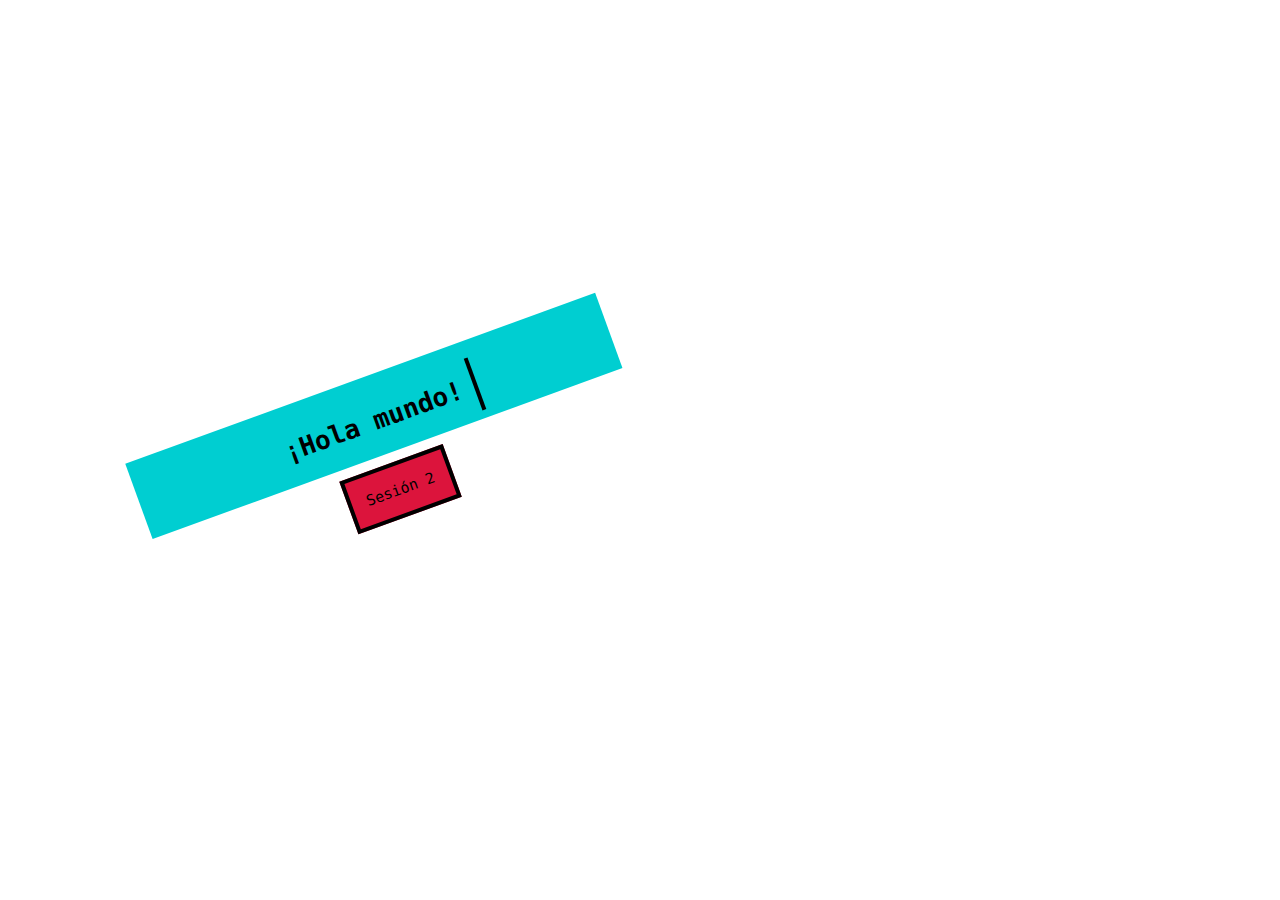
<file: index.html>
<!DOCTYPE html>
<html lang="es">
    <head>
        <meta charset="UTF-8" />
        <meta http-equiv="X-UA-Compatible" content="IE=edge" />
        <meta name="viewport" content="width=device-width, initial-scale=1.0" />
        <title>Pagina 01</title>
        <link rel="stylesheet" href="estilosindex.css">
        
    </head>
    <body>
        <br />
        <br />
        <br />
        <br />
        <br />
        <br />
        <br />
        <br />
        <br />
        <br />
        <br />
        <br />
        <br />
        <br />
        <br />
        <br />
        <br />
        <br />
        <br />
        

        <div class="contenedor">
            <center><h1>¡Hola mundo! </h1></center>
            <a href="Sesion02.html">
            <button>Sesión 2</button>
                
            </a>
        </div>
        <br />
        <br />
        <br />
        <br />
        <br />
       
    </body>
</html>
</file>
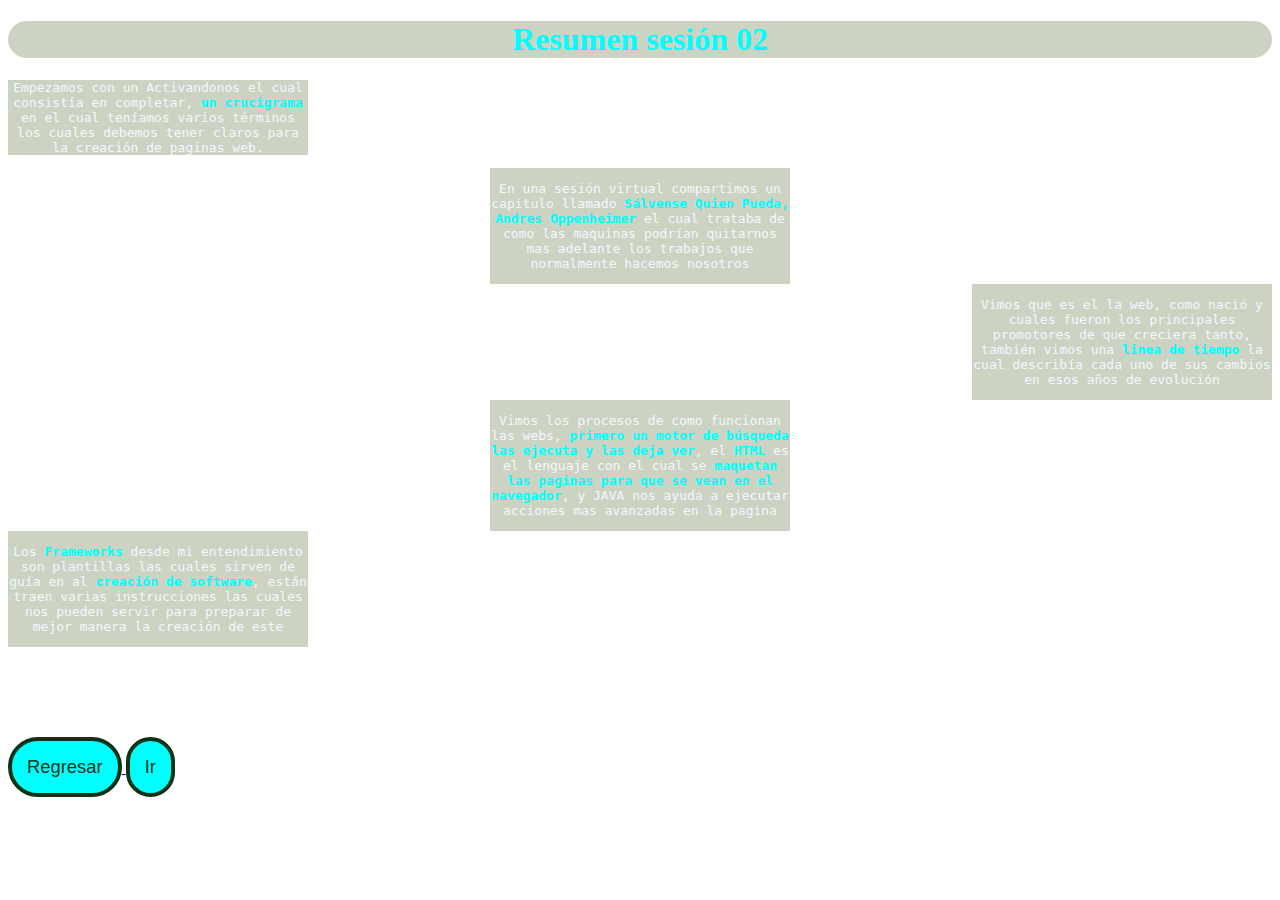
<file: Sesion02.html>
<!DOCTYPE html>
<html lang="es">
    <head>
        <meta charset="UTF-8" />
        <meta http-equiv="X-UA-Compatible" content="IE=edge" />
        <meta name="viewport" content="width=device-width, initial-scale=1.0" />
        <title>Pagina 02</title>
        <link rel="stylesheet" href="estilosS2.css" />
    </head>
    <body>
        <h1>Resumen sesión 02</h1>
        <div class="container_reus">
            <div class="reus">
                <p>Empezamos con un Activandonos el cual consistía en completar, <b>un crucigrama</b> en el cual teníamos varios términos los cuales debemos tener claros para la creación de paginas web.</p>
            </div>
        </div>
        <div class="container_primero">
            <div class="primero">
                <p>En una sesión virtual compartimos un capitulo llamado <b>Sálvense Quien Pueda, Andres Oppenheimer</b> el cual trataba de como las maquinas podrían quitarnos mas adelante los trabajos que normalmente hacemos nosotros</p>
            </div>
        </div>
        <div class="container_segundo">
            <div class="segundo">
                <p>Vimos que es el la web, como nació y cuales fueron los principales promotores de que creciera tanto, también vimos una <b> linea de tiempo </b>la cual describía cada uno de sus cambios en esos años de evolución</p>
            </div>
        </div>
        <div class="container_tercero">
            <div class="tercero">
                <p>
                    Vimos los procesos de como funcionan las webs, <b>primero un motor de búsqueda las ejecuta y las deja ver</b>, el <b>HTML</b> es el lenguaje con el cual se <b>maquetan las paginas para que se vean en el navegador</b>, y
                    JAVA nos ayuda a ejecutar acciones mas avanzadas en la pagina
                </p>
            </div>
        </div>
        <div class="container_cuarto">
            <div class="cuarto">
                <p>
                    Los <b>Frameworks</b> desde mi entendimiento son plantillas las cuales sirven de guía en al <b>creación de software</b>, están traen varias instrucciones las cuales nos pueden servir para preparar de mejor manera la
                    creación de este
                </p>
            </div>
        </div>
        <br />
        <br />
        <br />
        <br />
        <br />
        <a href="index.html">
            <button>Regresar</button>
        </a>

        <a href="Sesion03.html">
            <button>Ir</button>
        </a>
    </body>
</html>
</file>
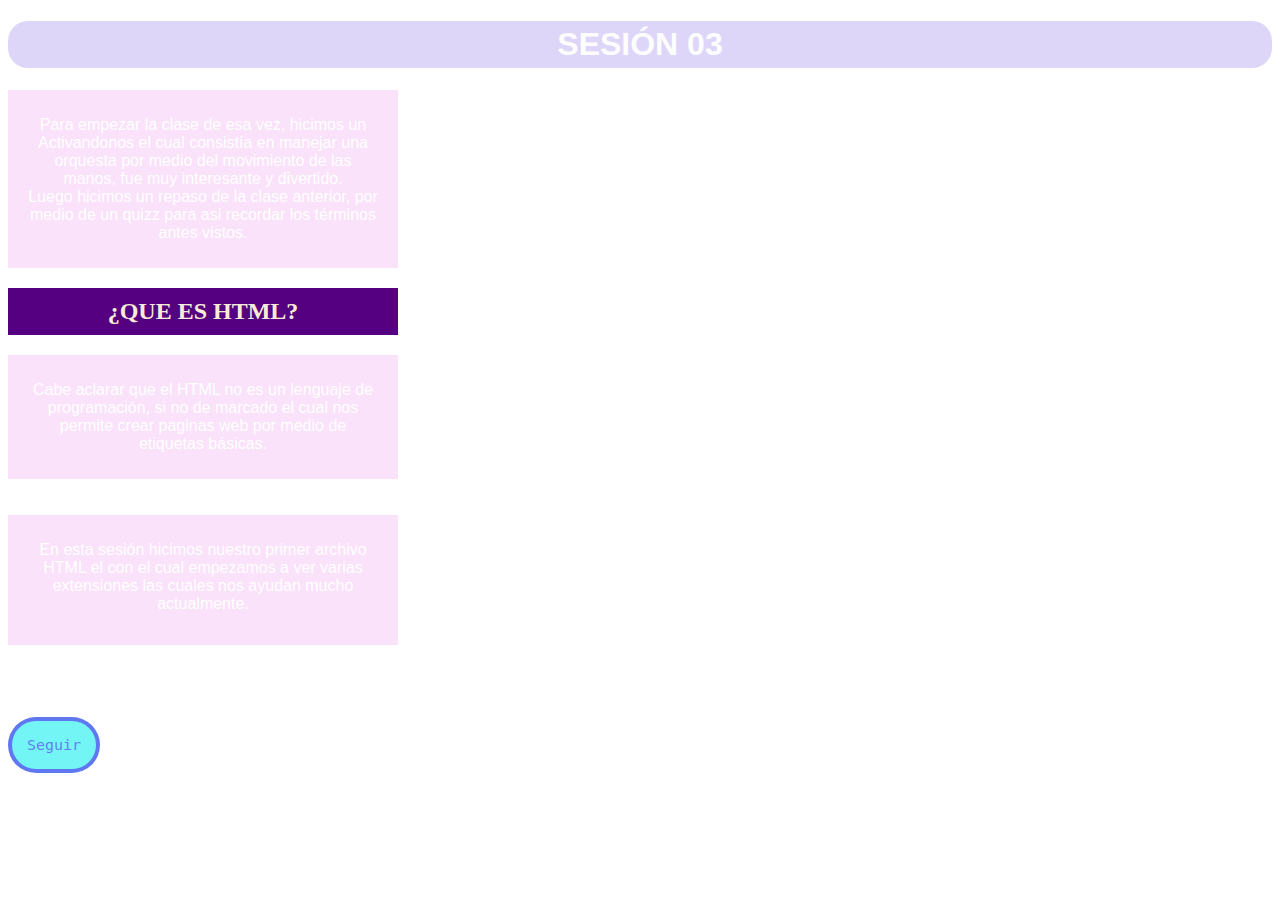
<file: Sesion03.html>
<!DOCTYPE html>
<html lang="es">
    <head>
        <meta charset="UTF-8" />
        <meta http-equiv="X-UA-Compatible" content="IE=edge" />
        <meta name="viewport" content="width=device-width, initial-scale=1.0" />
        <title>Pagina 03</title>
        <link rel="stylesheet" href="estilosS3.css" />
    </head>
    <body>
        <h1>SESIÓN 03</h1>
        <div class="container_p">
            <p>
                Para empezar la clase de esa vez, hicimos un Activandonos el cual consistía en manejar una orquesta por medio del movimiento de las manos, fue muy interesante y divertido.
                <br />
                Luego hicimos un repaso de la clase anterior, por medio de un quizz para asi recordar los términos antes vistos.
            </p>
        </div>
        <h2>¿QUE ES HTML?</h2>
        <div class="container_p2">
            <p>Cabe aclarar que el HTML no es un lenguaje de programación, si no de marcado el cual nos permite crear paginas web por medio de etiquetas básicas.</p>
        </div>

        <br><br>
    
        <div class="container_p3">
            <p>
                En esta sesión hicimos nuestro primer archivo HTML el con el cual empezamos a ver varias extensiones las cuales nos ayudan mucho actualmente.

            </p>

            <table>
                <tr>
                <th></th>
                </tr>
            </table>  
        </div>
        <br />
        <br />
        <br />
        <br />
        <a href="Sesion04.html">
            <button>Seguir</button>
        </a>
    </body>
</html>
</file>
<file: estilosindex.css>
body {
    background-image: url(https://i.pinimg.com/originals/74/c9/80/74c9807b1aa877d59675dab52738d6de.png);
    background-size: cover;
}

.contenedor {
    background-color: darkturquoise;
    text-align: center;
    width: 500px;
    height: 80px;
    float: left;
    transform: rotate(-20deg) translate(20%, 80%);

}

h1 {
    display: block;
    font-family: monospace;
    white-space: nowrap;
    border-right: 4px solid;
    width: 12ch;
    padding: 2.5%;

    animation: typing 3s steps(12), blink 0.5s infinite, step-end, alternate;
    overflow: hidden;
}

@keyframes typing {
    from {
        width: 0;
    }
}

@keyframes blink {
    50% {
        border-color: transparent;
    }
}
button {
    background-color: crimson;
    border: solid 4px;
    padding: 15px;
    font-size: 115%;
    box-sizing: border-box;
    font-family: monospace;
}
</file>
<file: estilosS2.css>
body {
    background-image: url(https://media2.giphy.com/media/zqfyITjHyMzF6/source.gif);
    background-size: 1550px;
    background-size: cover;
}
h1 {
    background-color: rgba(85, 107, 47, 0.295);
    text-align: center;
    border-radius: 30px;
    color: aqua;
}
/* .container_reus{
    display: flex;
    justify-content:right;
    
} */
.reus {
    background-color: rgba(85, 107, 47, 0.295);
    text-align: center;
    width: 300px;
    height: auto;
}
p {
    font-family: monospace;
    color: aliceblue;
}
b {
    color: aqua;
    font: size 20px;
}
.container_primero {
    display: flex;
    justify-content: center;
    /* transform: rotate(-20deg) */
}
.primero {
    background-color: rgba(85, 107, 47, 0.295);
    color: blue;
    text-align: center;
    width: 300px;
    height: auto;
}
.container_segundo {
    display: flex;
    justify-content: right;
}
.segundo {
    background-color: rgba(85, 107, 47, 0.295);
    text-align: center;
    width: 300px;
    height: auto;
    display: flex;
}
.container_tercero {
    justify-content: center;
    display: flex;
}
.tercero {
    background-color: rgba(85, 107, 47, 0.295);
    text-align: center;
    width: 300px;
    height: auto;
    /*-ms-transform: rotate(-20deg);  IE 9 */
    /* -webkit-transform: rotate(-20deg); Safari */
    /* transform: rotate(18deg) translate(40%, -60%) */
}
.cuarto {
    background-color: rgba(85, 107, 47, 0.295);
    text-align: center;
    width: 300px;
    height: auto;
    display: flex;
}
button {
    background-color: aqua;
    color: rgb(8, 51, 22);
    border: solid 4px;
    border-radius: 70px;
    padding: 15px 15px;
    font-size: 115%;
    box-sizing: border-box;
    font-family: sans-serif;
}
</file>
<file: estilosS3.css>
body{
    background-image: url(https://images-wixmp-ed30a86b8c4ca887773594c2.wixmp.com/f/ffe71eb0-5698-4f89-934d-e80c6c5e6b24/dehlm9f-2b43087c-01ad-4071-afb1-fffa68da5467.png/v1/fill/w_1920,h_1080,q_80,strp/genshin_impact__razor___minimalist_wallpaper_by_meleusou_dehlm9f-fullview.jpg?token=eyJ0eXAiOiJKV1QiLCJhbGciOiJIUzI1NiJ9.[base64].6K-cYj9yHrlWhOF_0us1z0FNGh8008z15nkR-BIEoes);
    background-size: cover;
}
h1 {
    background-color: rgba(52, 5, 221, 0.164);
    padding: 5px 5px;
    border-radius: 20px;
    text-align: center;
    font-family: "Franklin Gothic Medium", "Arial Narrow", Arial, sans-serif;
    color: rgb(253, 253, 253);
}
.container_p {
    background-color: rgba(214, 16, 214, 0.123);
    width: 350px;
    height: auto;
    padding: 10px 20px;
    text-align: center;
}
p {
    color: rgb(255, 255, 255);
    font-family: "Segoe UI", Tahoma, Geneva, Verdana, sans-serif;
    font-size: 100%;
}
h2 {
    background-color: rgb(85, 0, 128);
    display: block;
    color: antiquewhite;
    width: 350px;
    white-space: nowrap;
    text-align: center;
    padding: 10px 20px;
    animation: typing 4s steps(15), blink 0.5s infinite, step-end, alternate;
    overflow: hidden;
}
@keyframes typing {
    from {
        width: 0;
    }
}

@keyframes blink {
    50% {
        border-color: transparent;
    }
}

.container_p2 {
    background-color: rgba(214, 16, 214, 0.123);
    width: 350px;
    height: auto;
    padding: 10px 20px;
    text-align: center;
}
.container_p3{
    background-color: rgba(214, 16, 214, 0.123);
    width: 350px;
    height: auto;
    padding: 10px 20px;
    text-align: center;
}
button {
    background-color: rgba(13, 238, 238, 0.575);
    color: rgba(76, 6, 238, 0.521);
    border: solid 4px;
    border-radius: 70px;
    padding: 15px;
    font-size: 115%;
    box-sizing: border-box;
    font-family: monospace;
}
</file>
